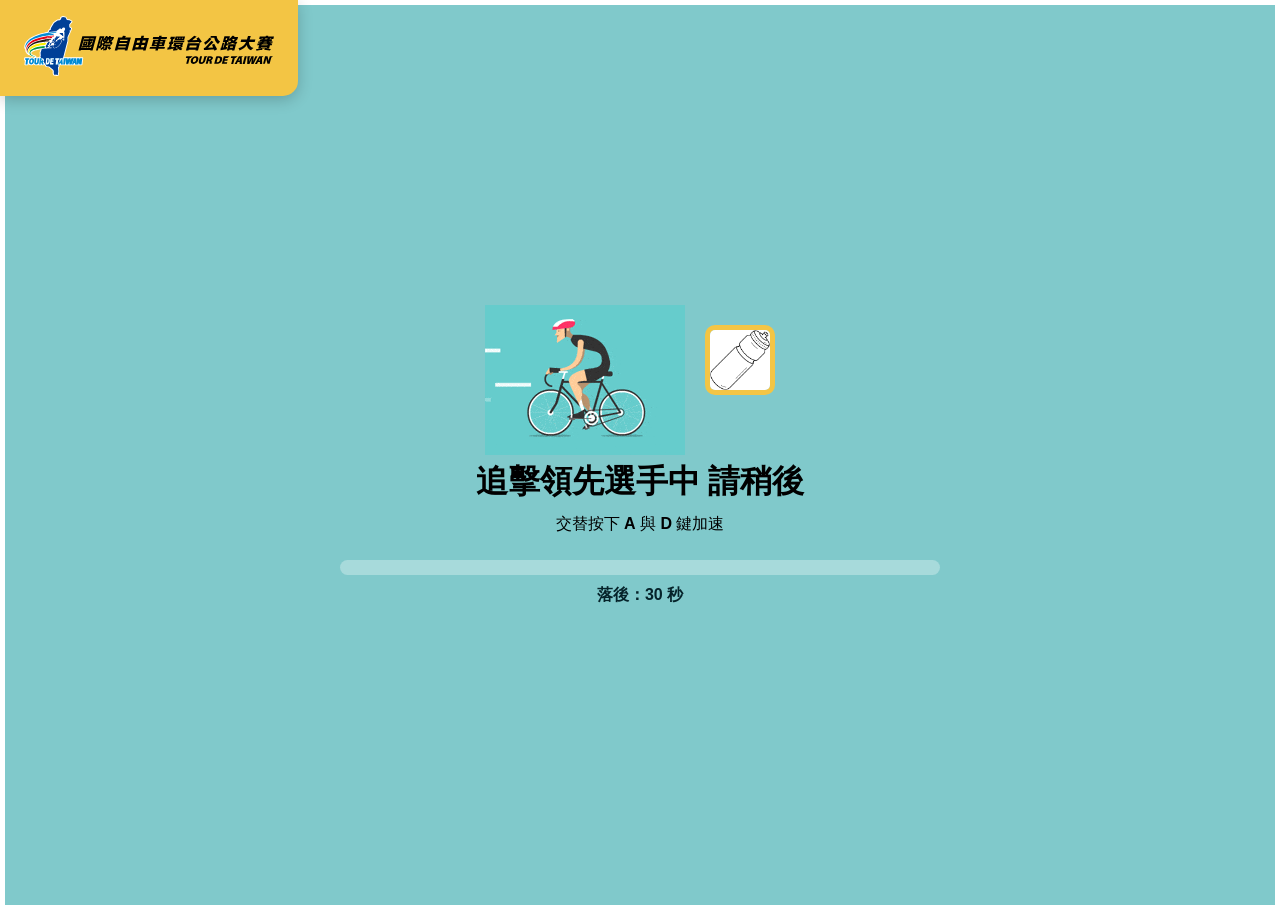
<file: index.html>
<!doctype html>
<html lang="zh-Hant">
  <head>
    <meta charset="UTF-8" />
    <meta name="viewport" content="width=device-width, initial-scale=1.0" />
    <title>系統忙碌中</title>
    <link rel="stylesheet" href="./style.css" />
  </head>
  <body>
    <a href="/" class="site-logo" aria-label="回到首頁">
      <img id="logo" src="./photo/logo.svg" alt="網站標誌" />
    </a>

    <main id="wrap">
      <div class="container">
        <img src="./photo/ride.gif" alt="單車騎乘中" />
        <div id="bottle">
          <img
            src="./photo/bottle.png"
            alt="水瓶"
            class="bottle"
            title="點擊補給加速"
          />
        </div>
      </div>
      <h1 id="describe">追擊領先選手中 請稍後</h1>
      <p id="hint">交替按下 <strong>A</strong> 與 <strong>D</strong> 鍵加速</p>

      <div class="progress-container">
        <div class="progress-bar" id="progressFill"></div>
      </div>
      <div id="progressText" class="progress-text">落後：30 秒</div>
    </main>

    <script src="./script.js"></script>
  </body>
</html>
</file>
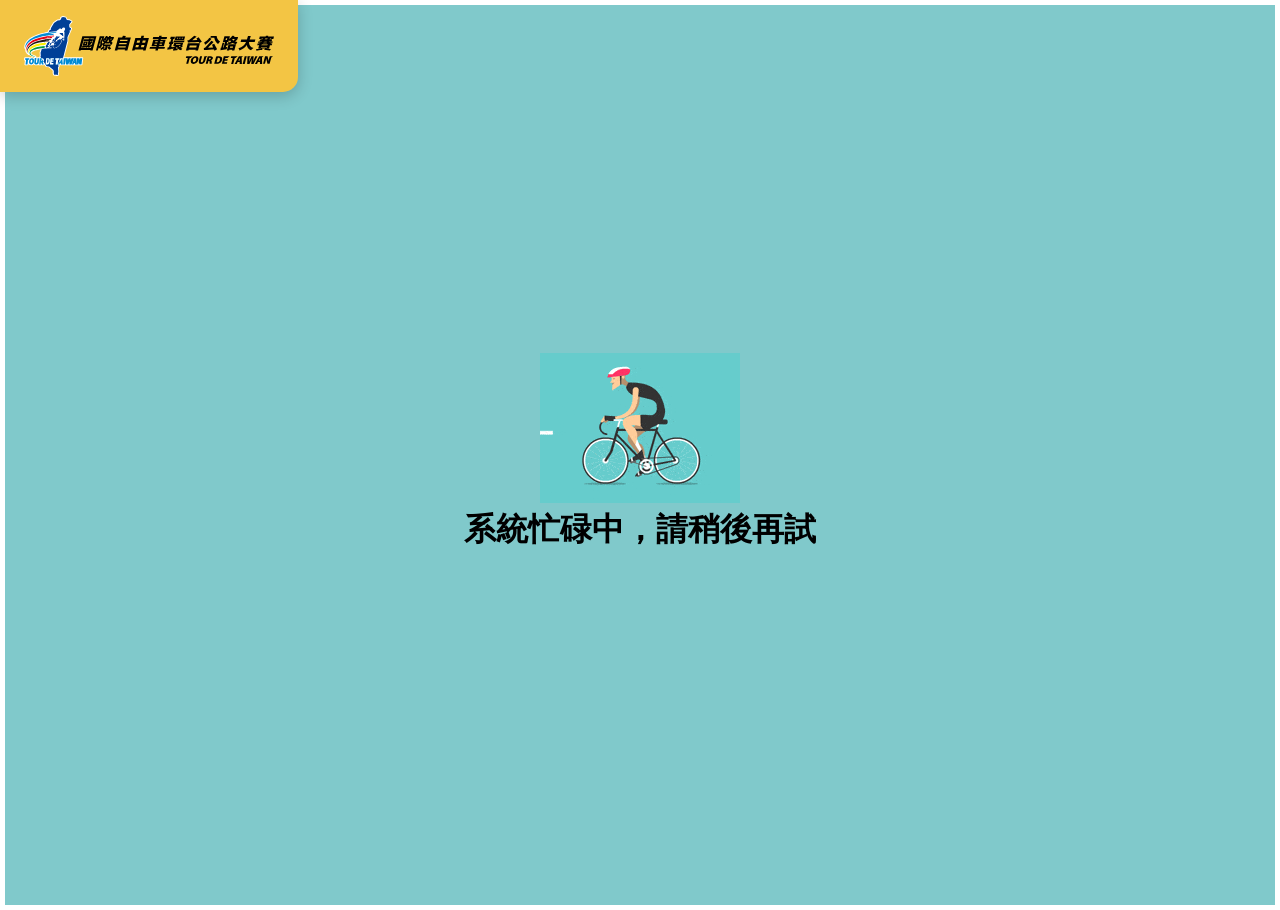
<file: busy.html>
<!DOCTYPE html lang="zh-Hant">
<html>
  <head>
    <meta charset="UTF-8" />
    <meta name="viewport" content="width=device-width, initial-scale=1.0" />
    <title>Busy</title>
    <meta name="description" content="系統忙碌中，請稍後再試" />
    <link rel="stylesheet" href="./style.css" />
    <link rel="icon" href="./favicon.ico" />
  </head>
  <body>
    <a href="/" class="site-logo" aria-label="回到首頁">
      <img id="logo" src="./logo.svg" alt="網站標誌" />
    </a>
    <div id="wrap">
      <img src="./ride.gif" />
      <h1 id="describe">系統忙碌中，請稍後再試</h1>
    </div>
  </body>
</html>
</file>
<file: style.css>
/* 基本重置 */
body,
h1,
p {
  margin: 5px;
  padding: 0;
  font-family: sans-serif;
}

#wrap {
  display: flex;
  flex-direction: column;
  align-items: center;
  justify-content: center;
  height: 100vh;
  background-color: #80c9cb;
  text-align: center;
}

.container {
  display: flex;
  flex-direction: row;
}

.bottle {
  width: 60px;
  cursor: pointer;
  transition: transform 0.2s;
  margin: 20px 20px;
  border: 5px solid #f3c544;
  border-radius: 10px;
}

#water-bottle:hover {
  transform: scale(1.2); /* 滑鼠移入時放大 1.2 倍 */
}

#water-bottle:active {
  transform: scale(0.9); /* 點擊瞬間縮小，模擬按壓感 */
}

/* 統一整理 Logo 樣式 */
.site-logo {
  position: fixed;
  top: 0;
  left: 0;
  z-index: 999;
  background: #f3c544;
  padding: 16px 24px;
  border-radius: 0 0 15px 0;
  box-shadow: 0 4px 15px rgba(0, 0, 0, 0.2);
}

.site-logo img {
  width: 250px;
  height: auto;
}

/* 進度條外框 */
.progress-container {
  width: 80%;
  max-width: 600px;
  height: 15px;
  background: rgba(255, 255, 255, 0.3);
  border-radius: 10px;
  margin: 20px 0 10px;
  overflow: hidden;
}

/* 進度條填充 */
.progress-bar {
  height: 100%;
  width: 0%;
  background: #f3c544;
  transition: width 0.3s ease-out;
}

.progress-text {
  font-weight: bold;
  color: #05232a;
}
</file>
